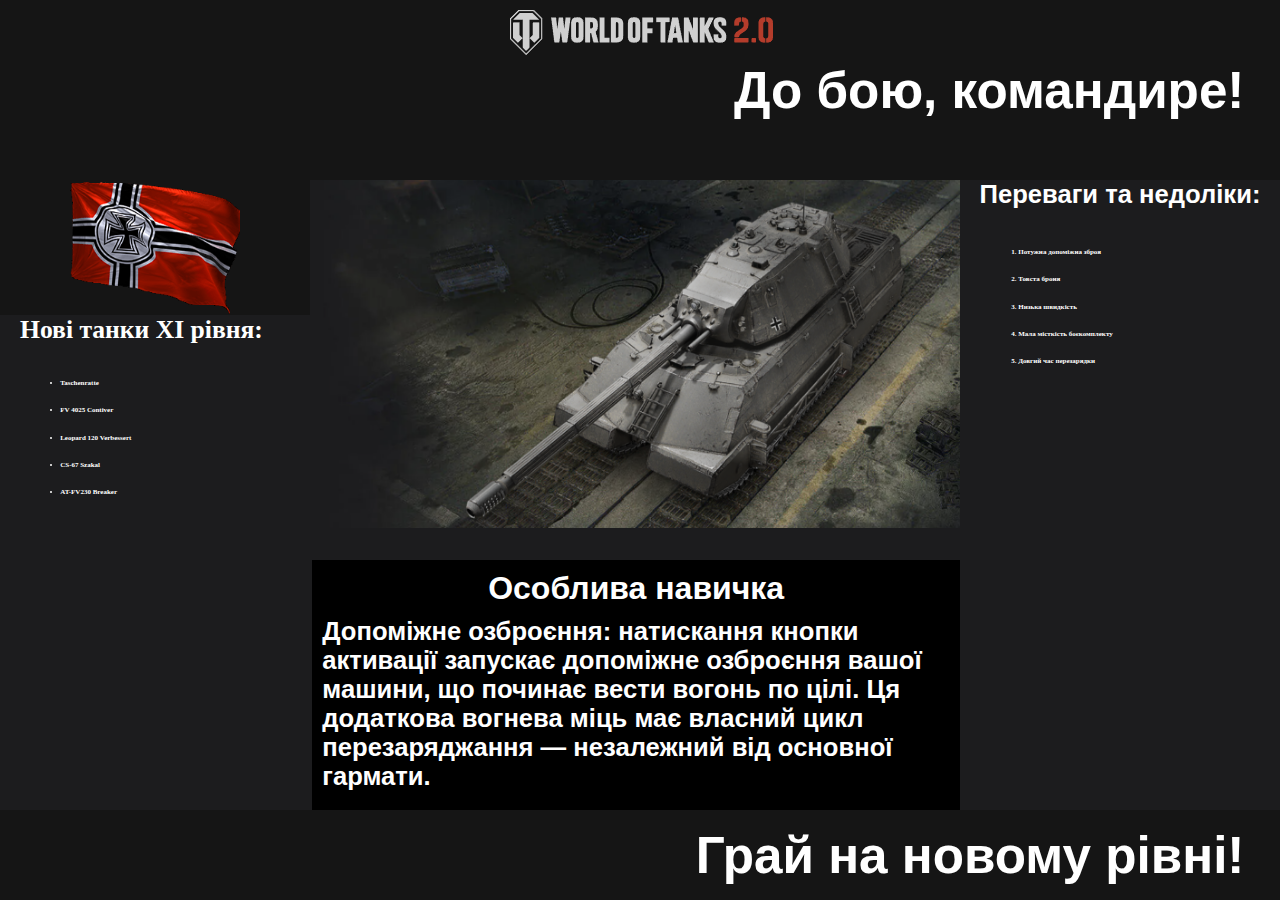
<file: index.html>
<!DOCTYPE html>
<html lang="en">
<head>
  <meta name="viewport" content="width=device-width, initial-scale=1.0">
  <title>Tashenratte</title>
  <META charset="UTF-8">
  <TITLE> Taschenratte </TITLE>
  <link href="style.css" rel="stylesheet" type="text/css">
</head>
<body>
    <div class="container">
        <div class="block block1">
            <img src="LOGO.png" alt="Логотип" class="LOGO">
            <div class="blockX">До бою, командире!</div>
        </div>
        <div class = "block_container_left">
            <div class="block block2">
                <img src="germany_small.png" alt="flag">
            </div>
            <div class="block block5">
            <p> Нові танки ХІ рівня:</p>
                <ul>
                  <li><a href="index.html">Taschenratte</a></li>
                  <li><a href="Contriver.html">FV 4025 Contiver</a></li>
                  <li><a href="Leopard.html">Leopard 120 Verbessert</a></li>
                  <li><a href="Szakal.html">CS-67 Szakal</a></li>
                  <li><a href="Breaker.html">AT-FV230 Breaker</a></li>

                </ul>
            </div>
        </div>
        <div class = "block_container_main">
            <div class="block block3">
                <img src="tash.png" alt="tank" usemap="#tankmap">
                <map name="tankmap">
                    <area shape="rect" coords="263,4,938,767" alt="Tank" href="https://worldoftanks.eu/uk/news/general-news/update-2-0-tier-11-heavy-tanks/">
                </map>
            </div>
            <div class="block block6"><h1>Особлива навичка</h1>
                <p> Допоміжне озброєння: натискання кнопки активації запускає допоміжне озброєння вашої машини, що починає вести вогонь по цілі. Ця додаткова вогнева міць має власний цикл перезаряджання — незалежний від основної гармати.</p>
            </div>
            <div class="block block4">
                <h2>Переваги та недоліки:</h2>
                <ol>
                    <li>Потужна допоміжна зброя</li>
                    <li>Товста броня</li>
                    <li>Низька швидкість</li>
                    <li>Мала місткість боєкомплекту</li>
                    <li>Довгий час перезарядки</li>
                </ol>
            </div>
        <div class="block block7">
            <div class="blockY">Грай на новому рівні!</div>
        </div>
    </div>
</body>

</html>
</file>
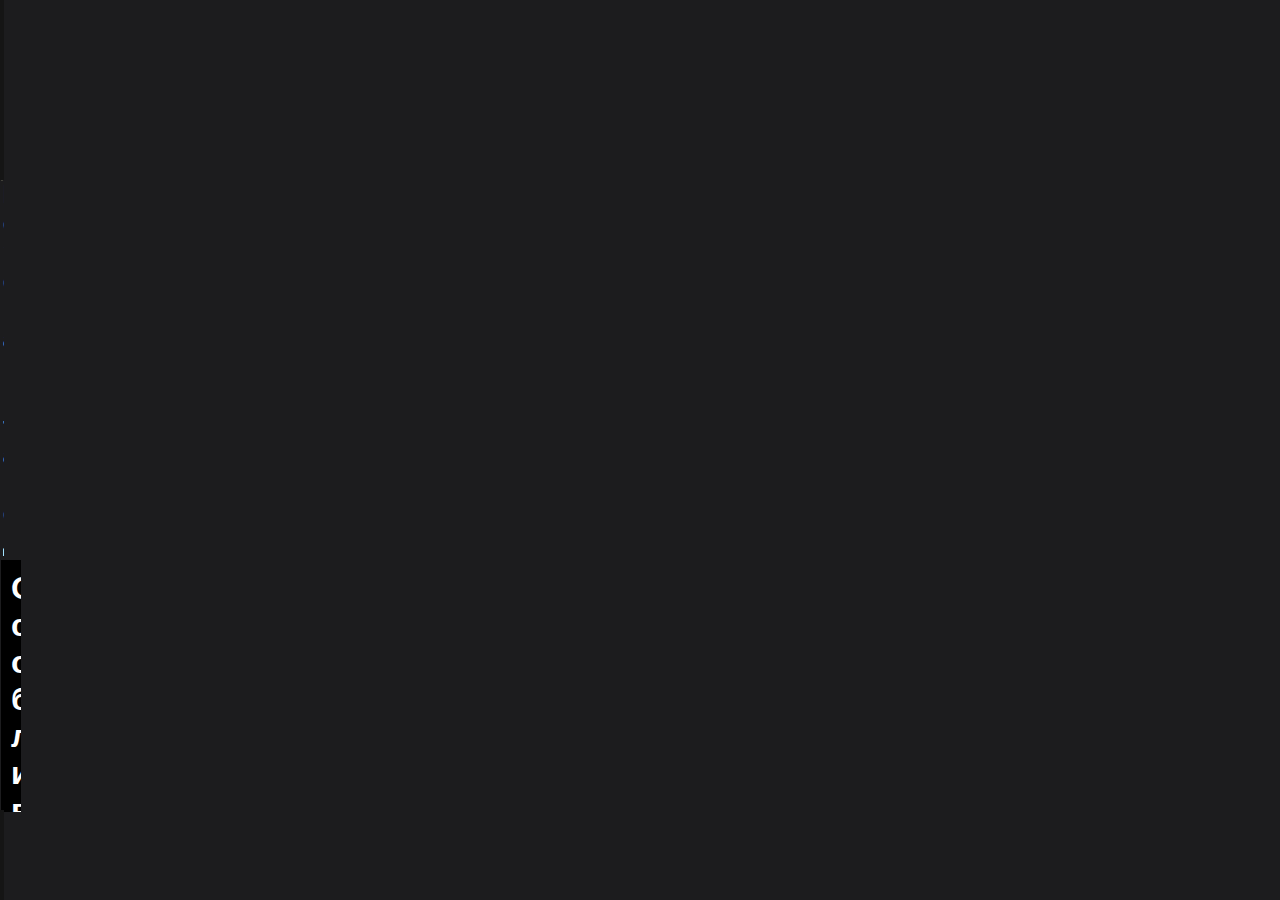
<file: Breaker.html>
<!DOCTYPE html>
<html lang="en">
<head>
  <meta name="viewport" content="width=device-width, initial-scale=1.0">
  <meta charset="UTF-8">
  <title>AT-FV230 Breaker</title>
  <link href="style.css" rel="stylesheet" type="text/css">
  <style>
    .block1, .block7 {
      text-align: right;
    }
  </style>
</head>
<body>
  <table class="container">
    <tr>
      <td colspan="3" class="block block1">
        <div class="blockX">До бою, командире!</div>
      </td>
    </tr>
    <tr>
      <td class="block block2">
        <img src="uk_small.png" alt="flag">
      </td>
      <td class="block block3">
        <img src="breaker.png" alt="tank" usemap="#tankmap">
        <map name="tankmap">
          <area shape="rect" coords="200,0,696,400" alt="Tank" href="https://worldoftanks.eu/uk/news/general-news/update-2-0-tier-11-heavy-tanks/">
        </map>
      </td>
      <td rowspan="2" class="block block4">
        <h2>Переваги та недоліки:</h2>
        <ol>
          <li>Відмінна лобова броня</li>
          <li>Високий темп стрільби</li>
          <li>Прямий привід</li>
          <li>Низька базова швидкість</li>
        </ol>
      </td>
    </tr>
    <tr>
      <td class="block block5">
        <p>Нові танки ХІ рівня:</p>
        <ul>
          <li><a href="index.html">Taschenratte</a></li>
          <li><a href="Contriver.html">FV 4025 Contriver</a></li>
          <li><a href="Leopard.html">Leopard 120 Verbessert</a></li>
          <li><a href="Szakal.html">CS-67 Szakal</a></li>
          <li><a href="Breaker.html">AT-FV230 Breaker</a></li>
        </ul>
      </td>
      <td class="block block6">
        <h1>Особлива навичка</h1>
        <p>Прямий привід: цей режим суттєво підвищує потужність двигуна й максимальну швидкість уперед. Що довше ви їдете вперед, то вища швидкість — ви зможете стрімко перетинати поле бою та без зусиль долати великі відстані.</p>
      </td>
    </tr>
    <tr>
      <td colspan="3" class="block block7">
        <div class="blockY">Грай на новому рівні!</div>
      </td>
    </tr>
  </table>
</body>
</html>
</file>
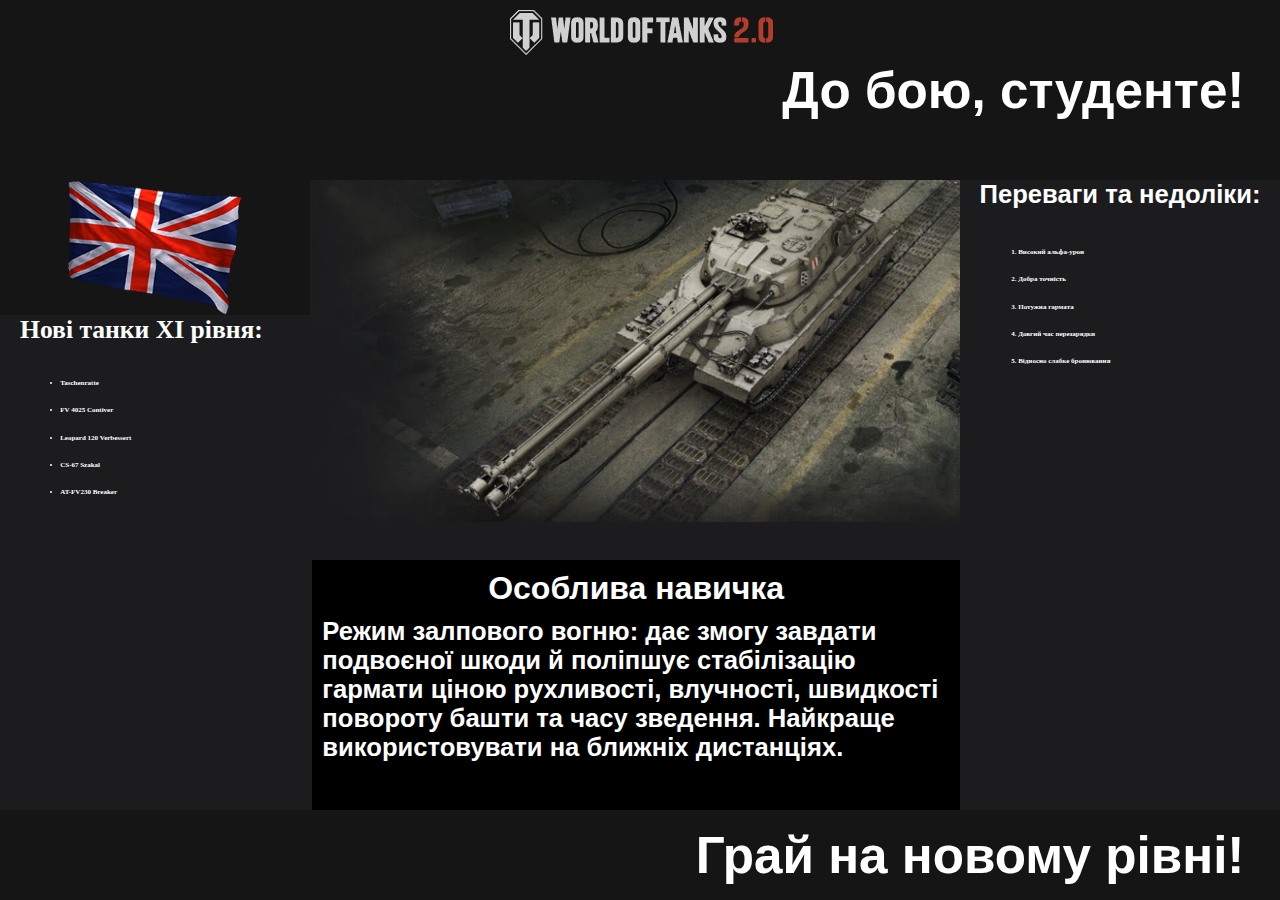
<file: Contriver.html>
<!DOCTYPE html>
<html lang="en">
<head>
  <meta name="viewport" content="width=device-width, initial-scale=1.0">
  <title>FV 4025 Contriver</title>
  <META charset="UTF-8">
  <TITLE> FV 4025 Contriver </TITLE>
  <link href="style.css" rel="stylesheet" type="text/css">
</head>
<body>
    <div class="container">
        <div class="block block1">
            <img src="LOGO.png" alt="Логотип" class="LOGO">
            <div class="blockX">До бою, студенте!</div>
        </div>
        <div class = "block_container_left">
            <div class="block block2">
                <img src="uk_small.png" alt="flag">
            </div>
            <div class="block block5">
            <p> Нові танки ХІ рівня:</p>
                <ul>
                  <li><a href="index.html">Taschenratte</a></li>
                  <li><a href="Contriver.html">FV 4025 Contiver</a></li>
                  <li><a href="Leopard.html">Leopard 120 Verbessert</a></li>
                  <li><a href="Szakal.html">CS-67 Szakal</a></li>
                  <li><a href="Breaker.html">AT-FV230 Breaker</a></li>

                </ul>
            </div>
        </div>
        <div class = "block_container_main">
            <div class="block block3">
                <img src="contriver.png" alt="tank" usemap="#tankmap">
                <map name="tankmap">
                    <area shape="rect" coords="263,4,938,767" alt="Tank" href="https://worldoftanks.eu/uk/news/general-news/update-2-0-tier-11-heavy-tanks/">
                </map>
            </div>
            <div class="block block6"><h1>Особлива навичка</h1>
                <p> Режим залпового вогню: дає змогу завдати подвоєної шкоди й поліпшує стабілізацію гармати ціною рухливості, влучності, швидкості повороту башти та часу зведення. Найкраще використовувати на ближніх дистанціях.</p>
            </div>
            <div class="block block4">
                <h2>Переваги та недоліки:</h2>
                <ol>
                    <li>Високий альфа-урон</li>
                    <li>Добра точність</li>
                    <li>Потужна гармата</li>
                    <li>Довгий час перезарядки</li>
                    <li>Відносно слабке бронювання</li>
                </ol>
            </div>
        <div class="block block7">
            <div class="blockY">Грай на новому рівні!</div>
        </div>
    </div>
</body>

</html>
</file>
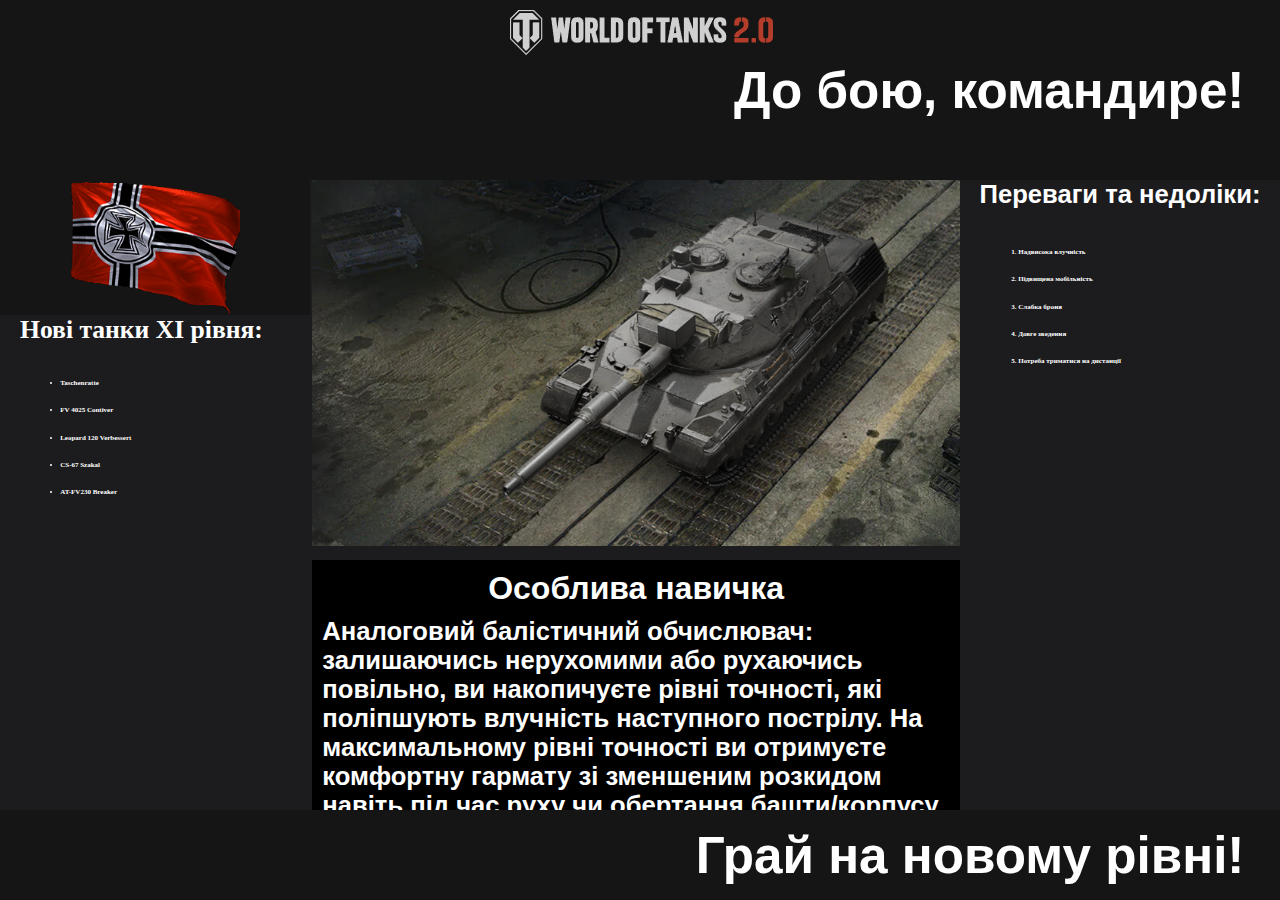
<file: Leopard.html>
<!DOCTYPE html>
<html lang="en">
<head>
  <meta name="viewport" content="width=device-width, initial-scale=1.0">
  <title>Leopard 120 Verbessert</title>
  <META charset="UTF-8">
  <TITLE> Leopard 120 Verbessert </TITLE>
  <link href="style.css" rel="stylesheet" type="text/css">
</head>
<body>
    <div class="container">
        <div class="block block1">
            <img src="LOGO.png" alt="Логотип" class="LOGO">
            <div class="blockX">До бою, командире!</div>
        </div>
        <div class = "block_container_left">
            <div class="block block2">
                <img src="germany_small.png" alt="flag">
            </div>
            <div class="block block5">
            <p> Нові танки ХІ рівня:</p>
                <ul>
                  <li><a href="Taschenratte.html">Taschenratte</a></li>
                  <li><a href="Contriver.html">FV 4025 Contiver</a></li>
                  <li><a href="Leopard.html">Leopard 120 Verbessert</a></li>
                  <li><a href="Szakal.html">CS-67 Szakal</a></li>
                  <li><a href="Breaker.html">AT-FV230 Breaker</a></li>

                </ul>
            </div>
        </div>
        <div class = "block_container_main">
            <div class="block block3">
                <img src="leopard.png" alt="tank" usemap="#tankmap">
                <map name="tankmap">
                    <area shape="rect" coords="263,4,938,767" alt="Tank" href="https://worldoftanks.eu/uk/news/general-news/update-2-0-tier-11-heavy-tanks/">
                </map>
            </div>
            <div class="block block6"><h1>Особлива навичка</h1>
                <p> Аналоговий балістичний обчислювач: залишаючись нерухомими або рухаючись повільно, ви накопичуєте рівні точності, які поліпшують влучність наступного пострілу. На максимальному рівні точності ви отримуєте комфортну гармату зі зменшеним розкидом навіть під час руху чи обертання башти/корпусу.</p>
            </div>
            <div class="block block4">
                <h2>Переваги та недоліки:</h2>
                <ol>
                    <li>Надвисока влучність</li>
                    <li>Підвищена мобільність   </li>
                    <li>Слабка броня</li>
                    <li>Довге зведення</li>
                    <li>Потреба триматися на дистанції</li>
                </ol>
            </div>
        <div class="block block7">
            <div class="blockY">Грай на новому рівні!</div>
        </div>
    </div>
</body>

</html>
</file>
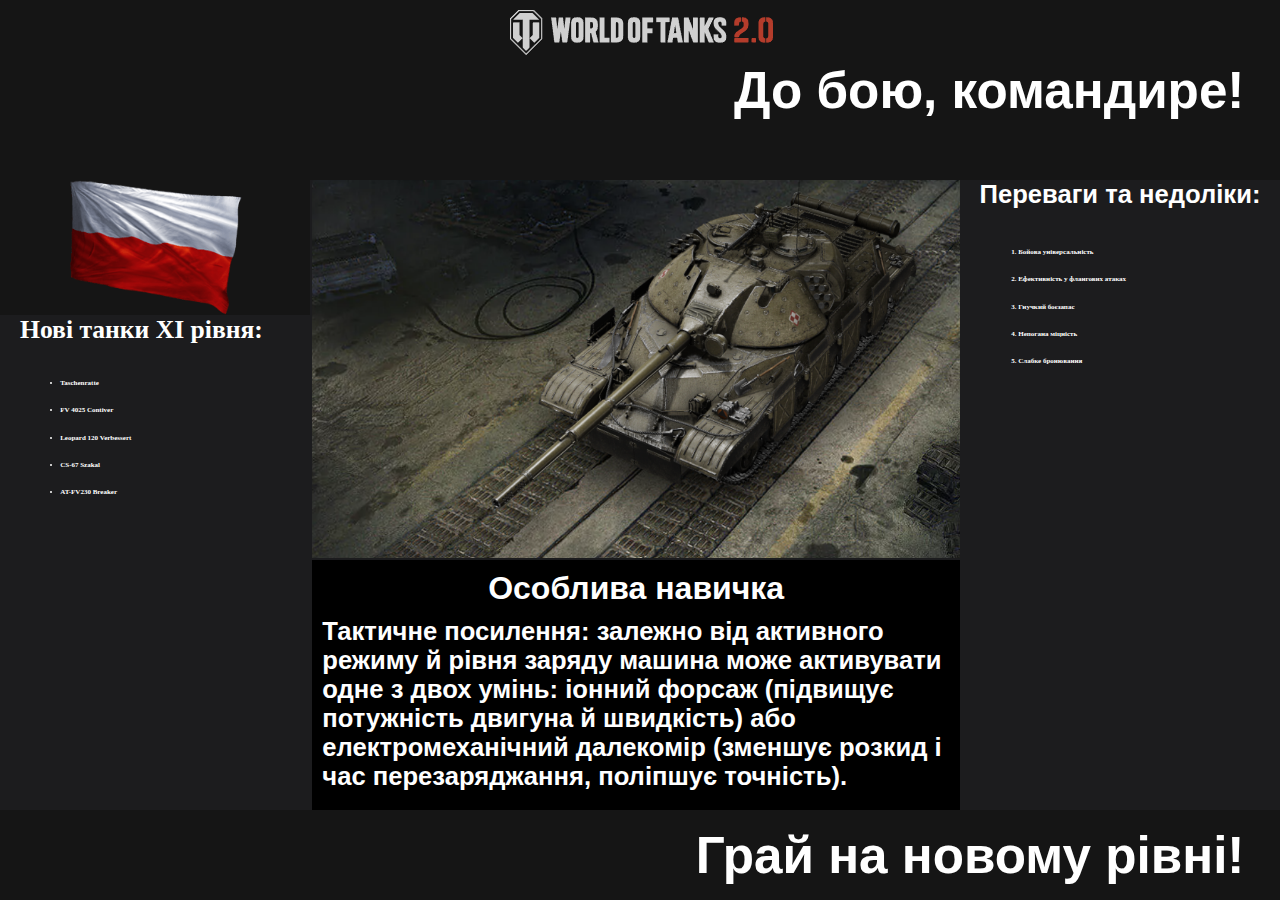
<file: Szakal.html>
<!DOCTYPE html>
<html lang="en">
<head>
  <meta name="viewport" content="width=device-width, initial-scale=1.0">
  <title>CS-67 Szakal</title>
  <META charset="UTF-8">
  <TITLE> CS-67 Szakal </TITLE>
  <link href="style.css" rel="stylesheet" type="text/css">
</head>
<body>
    <div class="container">
        <div class="block block1">
            <img src="LOGO.png" alt="Логотип" class="LOGO">
            <div class="blockX">До бою, командире!</div>
        </div>
        <div class = "block_container_left">
            <div class="block block2">
                <img src="poland_small.png" alt="flag">
            </div>
            <div class="block block5">
            <p> Нові танки ХІ рівня:</p>
                <ul>
                  <li><a href="Taschenratte.html">Taschenratte</a></li>
                  <li><a href="Contriver.html">FV 4025 Contiver</a></li>
                  <li><a href="Leopard.html">Leopard 120 Verbessert</a></li>
                  <li><a href="Szakal.html">CS-67 Szakal</a></li>
                  <li><a href="Breaker.html">AT-FV230 Breaker</a></li>

                </ul>
            </div>
        </div>
        <div class = "block_container_main">
            <div class="block block3">
                <img src="szakal.png" alt="tank" usemap="#tankmap">
                <map name="tankmap">
                    <area shape="rect" coords="263,4,938,767" alt="Tank" href="https://worldoftanks.eu/uk/news/general-news/update-2-0-tier-11-heavy-tanks/">
                </map>
            </div>
            <div class="block block6"><h1>Особлива навичка</h1>
                <p> Тактичне посилення: залежно від активного режиму й рівня заряду машина може активувати одне з двох умінь: іонний форсаж (підвищує потужність двигуна й швидкість) або електромеханічний далекомір (зменшує розкид і час перезаряджання, поліпшує точність).</p>
            </div>
            <div class="block block4">
                <h2>Переваги та недоліки:</h2>
                <ol>
                    <li>Бойова універсальність</li>
                    <li>Ефективність у флангових атаках</li>
                    <li>Гнучкий боєзапас</li>
                    <li>Непогана міцність</li>
                    <li>Слабке бронювання</li>
                </ol>
            </div>
        <div class="block block7">
            <div class="blockY">Грай на новому рівні!</div>
        </div>
    </div>
</body>

</html>
</file>
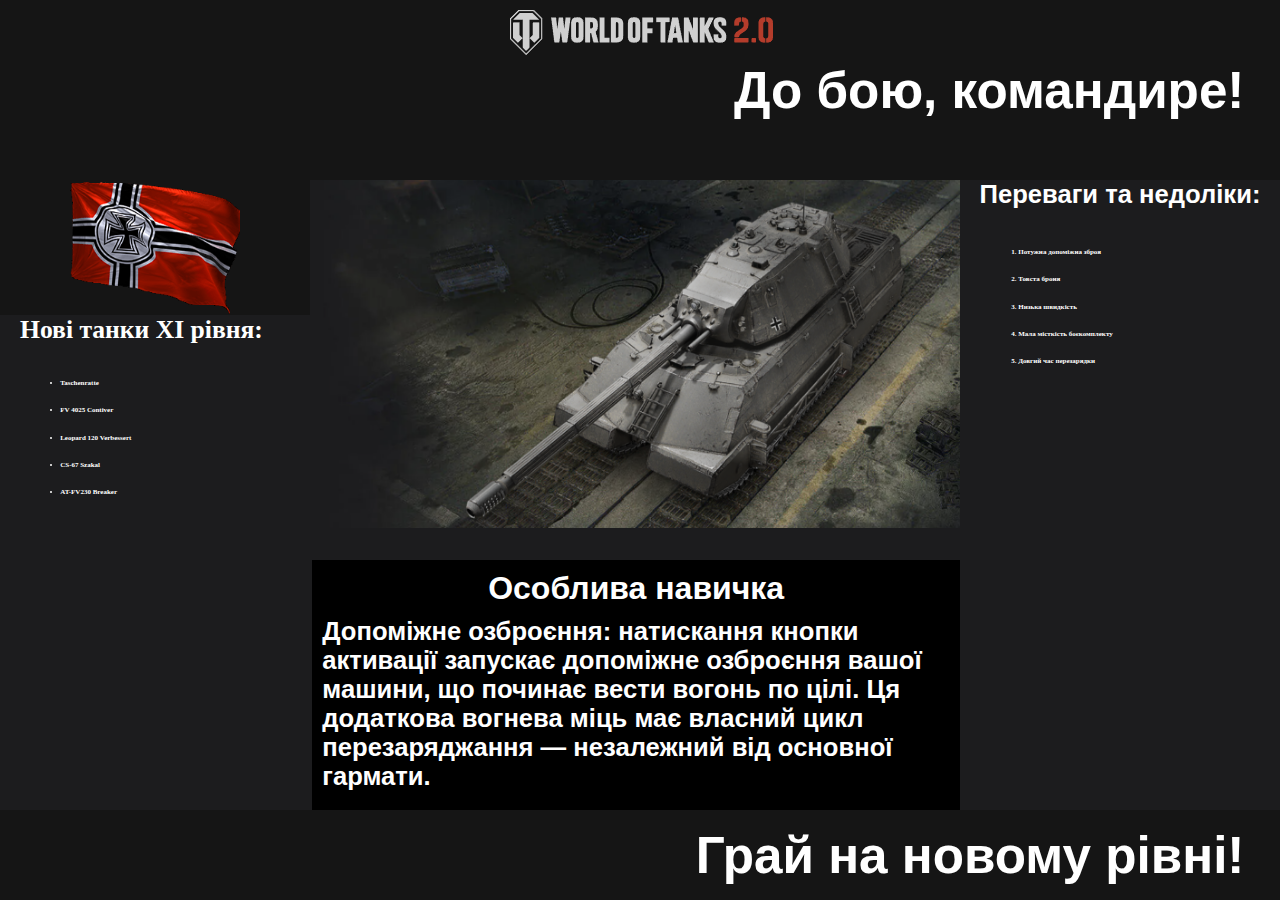
<file: Taschenratte.html>
<!DOCTYPE html>
<html lang="en">
<head>
  <meta name="viewport" content="width=device-width, initial-scale=1.0">
  <title>Tashenratte</title>
  <META charset="UTF-8">
  <TITLE> Taschenratte </TITLE>
  <link href="style.css" rel="stylesheet" type="text/css">
</head>
<body>
    <div class="container">
        <div class="block block1">
            <img src="LOGO.png" alt="Логотип" class="LOGO">
            <div class="blockX">До бою, командире!</div>
        </div>
        <div class = "block_container_left">
            <div class="block block2">
                <img src="germany_small.png" alt="flag">
            </div>
            <div class="block block5">
            <p> Нові танки ХІ рівня:</p>
                <ul>
                  <li><a href="Taschenratte.html">Taschenratte</a></li>
                  <li><a href="Contriver.html">FV 4025 Contiver</a></li>
                  <li><a href="Leopard.html">Leopard 120 Verbessert</a></li>
                  <li><a href="Szakal.html">CS-67 Szakal</a></li>
                  <li><a href="Breaker.html">AT-FV230 Breaker</a></li>

                </ul>
            </div>
        </div>
        <div class = "block_container_main">
            <div class="block block3">
                <img src="tash.png" alt="tank" usemap="#tankmap">
                <map name="tankmap">
                    <area shape="rect" coords="263,4,938,767" alt="Tank" href="https://worldoftanks.eu/uk/news/general-news/update-2-0-tier-11-heavy-tanks/">
                </map>
            </div>
            <div class="block block6"><h1>Особлива навичка</h1>
                <p> Допоміжне озброєння: натискання кнопки активації запускає допоміжне озброєння вашої машини, що починає вести вогонь по цілі. Ця додаткова вогнева міць має власний цикл перезаряджання — незалежний від основної гармати.</p>
            </div>
            <div class="block block4">
                <h2>Переваги та недоліки:</h2>
                <ol>
                    <li>Потужна допоміжна зброя</li>
                    <li>Товста броня</li>
                    <li>Низька швидкість</li>
                    <li>Мала місткість боєкомплекту</li>
                    <li>Довгий час перезарядки</li>
                </ol>
            </div>
        <div class="block block7">
            <div class="blockY">Грай на новому рівні!</div>
        </div>
    </div>
</body>

</html>
</file>
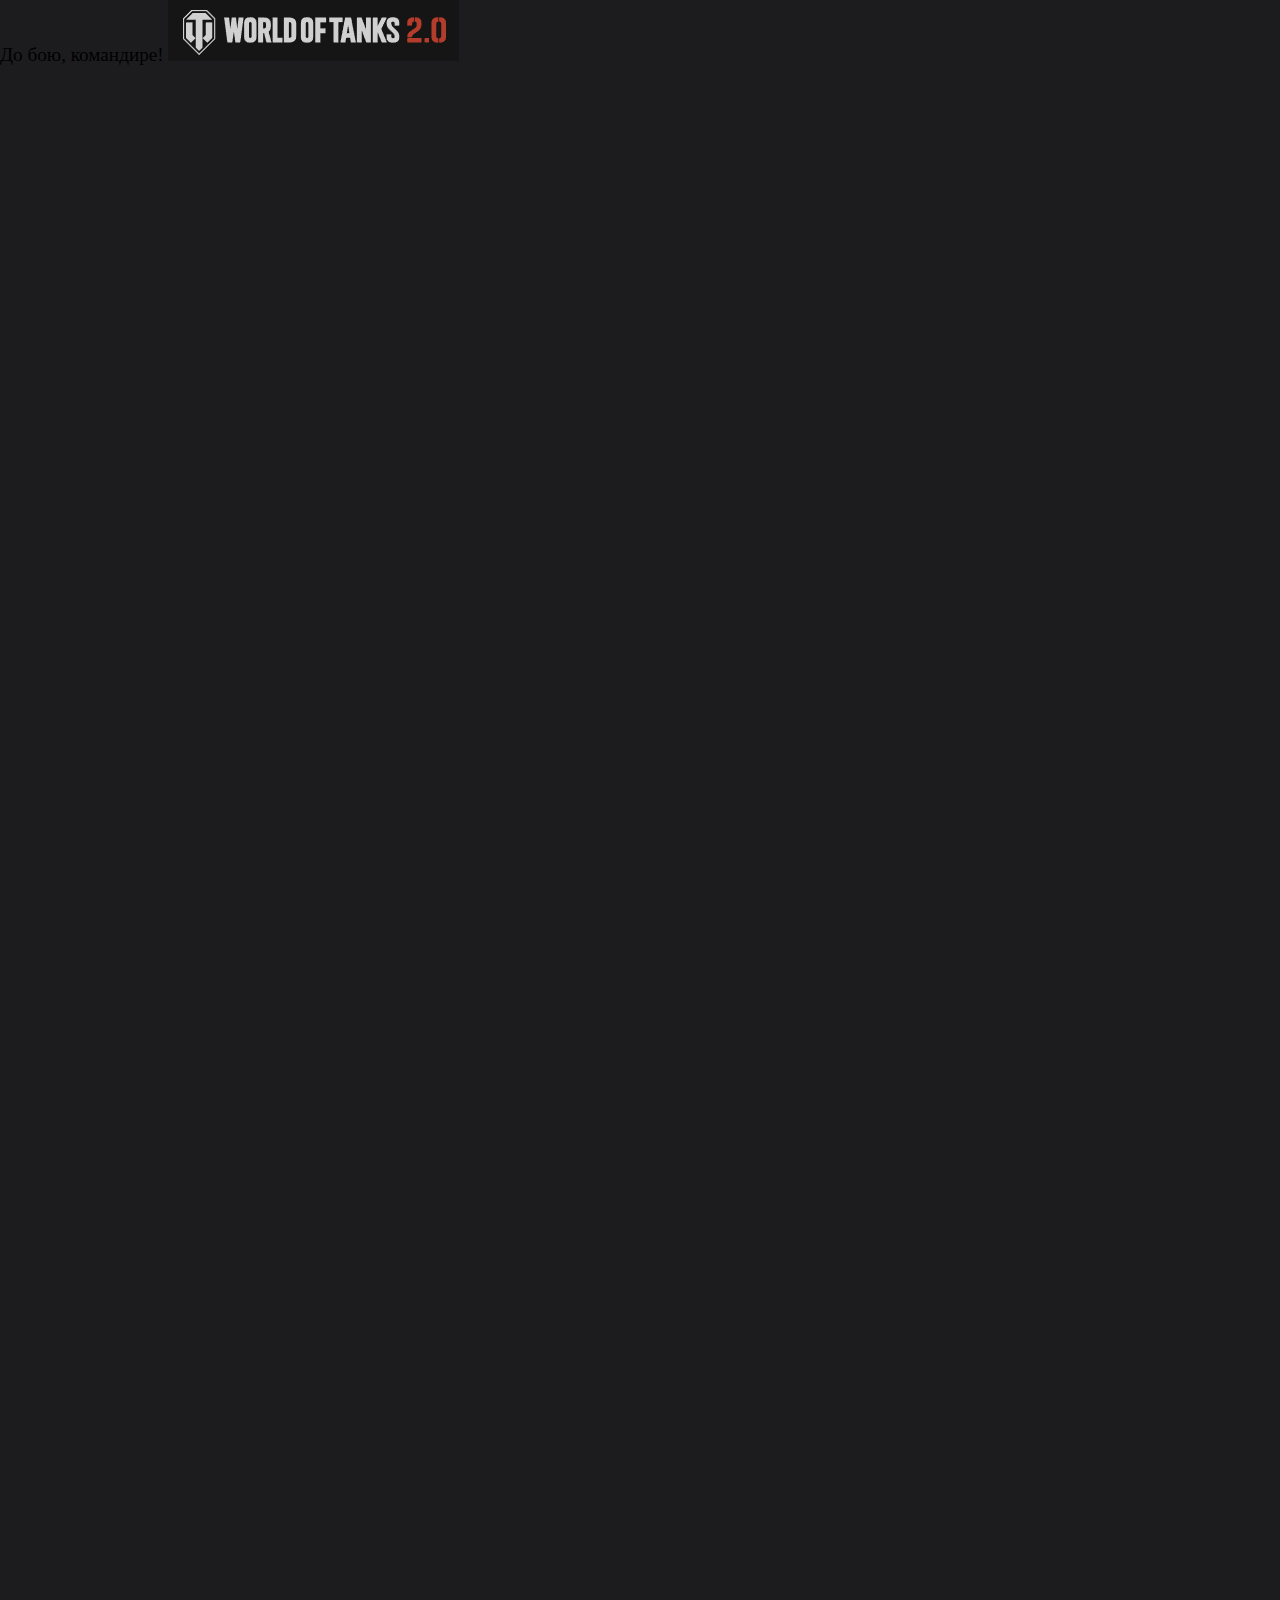
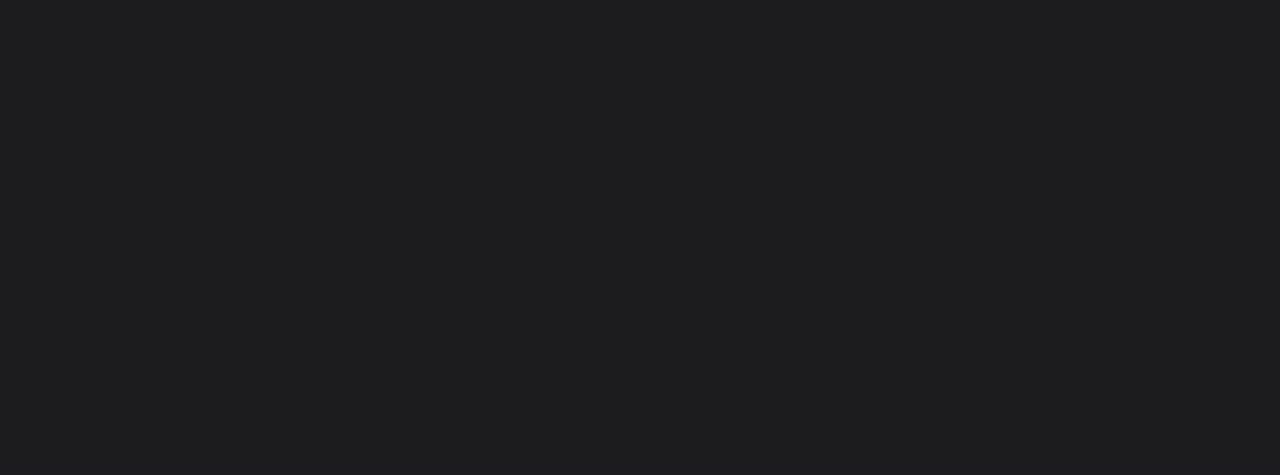
<file: test1.html>
<!DOCTYPE html>
  <html lang="en">
  <HEAD>
  <META charset="UTF-8">
  <TITLE> Taschenratte </TITLE>
  <link href="style.css" rel="stylesheet" type="text/css">
  </HEAD>
  <BODY>
  <div class="container">
  <div class="header">
      <span class="X">До бою, командире!</span>
      <img src="LOGO.png" alt="Логотип" class="LOGO ">
  </div>  

  
  </div>

  <div class="left-column">
    <img src="germany_small.png" alt="Логотип" class="flag">
    <div class="sidebar4"> <p>Топ 5 нових танків ХІ рівня:</p>
    <ul>
      <li>Taschenratte</li>
      <li>FV 4025 Contiver</li>
      <li>Leopard 120 Verbessert</li>
      <li>CS-67 Szakal</li>
      <li>AT-FV230 Breaker</li>
    </ul>
    </div>
  </div>
  <div class="main-content">
    <img src="tash.png" alt="Логотип" class="Taschenratte">

    <div class="sidebar1"><h1>lorem100</h1></div>
  </div>


  <div class="sidebar5"><h1>lorem100</h1></div>
  <div class="footer"></div>

  </BODY>
  </HTML>
</file>
<file: style.css>
* {
    margin: 0;
    padding: 0;
    box-sizing: border-box;
}

body, html {
    height: 100vh;
    font-size: clamp(16px, 1.5vw, 24px);
    overflow: auto;
    background-color: rgb(28,28,30);
}

a {
    color: #ffffff;

    transition: color 0.3s;
    text-decoration: none;
}

a:hover {
    color: #929292;
}


.container {
    height: 100vh;
    position: relative;
    overflow: auto;
}

.block {

    position: absolute;
    align-items: center;
    box-sizing: border-box;
    overflow: hidden;
    overflow-wrap: anywhere;
    font-weight: bold;
    max-height: 100vh;
}

.block1 {
    top: 0;
    left: 0;
    width: 100%;
    height: 20%; 
    background-color: rgb(21, 21, 21);
    text-align: center;
}

.block2 {
    top: 20%; 
    left: 0;
    height: 15%; 
    width: calc(25% - 10px); 
    background-color: rgb(21, 21, 21);

    float: left;
}

.block5 {
    top: calc(35%);
    left: 0;
    height: 54.8%;
    width: calc(25% - 10px);
    background-color: rgb(28,28,30);
    padding-bottom: 30px;
    margin-bottom: 20px;
    float: left;

}
.block5 li, .block4 li{
    color: white;
    margin: 20px 0;   
    padding-left: 0px;  
    list-style-position: inside; 
    margin-bottom: 1rem;
    margin-top: 1rem;
    font-size: clamp(7px, 0.5vw, 33px);
}
.block5 p {
    font-size: clamp(14px, 2vw, 33px);
    font-weight: bold;
    color: white;
    text-align: left; 
    padding-left: 20px;  
    margin-bottom: 15px; 
}
.block3 {
    top: calc(20%);
    left: 24.4%; 
    width: calc(50.6%); 
    height: 42.19%;
    background-color: rgb(28,28,30); 
}

.block6 {
    font-family: "Anton", sans-serif;
    font-size: clamp(13px, 2vw, 32px); 
    position: absolute;        
    top: calc(60% + 20px);
    left: 24.4%;
    width: calc(50.6%);
    height: calc(28%);
    background-color: #000000;
    color: white;


    white-space: normal;      
    overflow-y: auto;           
    overflow-x: hidden;       

    padding: 10px;             
    box-sizing: border-box;
}
.block6 h1 {
    font-size: clamp(20px, 2.5vw, 40px);
    font-weight: bold;
    margin-bottom: 10px;
    text-align: center;
}
.block4 {
    top: 20%;
    left: 75%;
    width: 25%;
    height: calc(70% + 10px);
    max-height: 100%;
    background-color: rgb(28,28,30);;
    text-align: center;
    padding: 0;
    color: white;

}

.block4 h2 {
    font-size: clamp(18px, 2vw, 36px);
    font-weight: bold;
    margin-bottom: 20px;
    text-align: center;
    font-family: 'Montserrat Bold', sans-serif;
}

.block7 {
    bottom: 0;
    left: 0;
    width: 100%;
    height: 10%;
    background-color: rgb(21, 21, 21);
    text-align: center;
    margin-top: 10px; 
}

.block img {
    max-width: 100%;
    max-height: 100%;
    object-fit: contain;
    display: block;
    margin-left: auto;
    margin-right: auto;
}

.blockX, .blockY{
    font-size: 2vw;
    color: white;
    padding: 1vh 2vw; 
    position: absolute;
    display: inline-block;
    font-family: "Anton", sans-serif;
    max-width: 80%;
    text-align: center;
    overflow: auto;
    box-sizing: border-box;

}


.blockX {
    top: 50%;
    right: 10px;
    transform: translateY(-50%);
        font-size: clamp(20px, 4vw, 60px);
}

.blockY {
    bottom: 50%;
    right: 10px;
    transform: translateY(50%);
    font-size: clamp(28px, 4vw, 60px);

}

ol, ul {
    padding-left: 1rem; 
    margin: 0 auto;
    max-width: 80%; 
    text-align: left;
    max-height: 100%;
    overflow: auto;
}

ol {
    list-style-type: decimal;

}

ul {
    list-style-type: disc;

}
</file>
